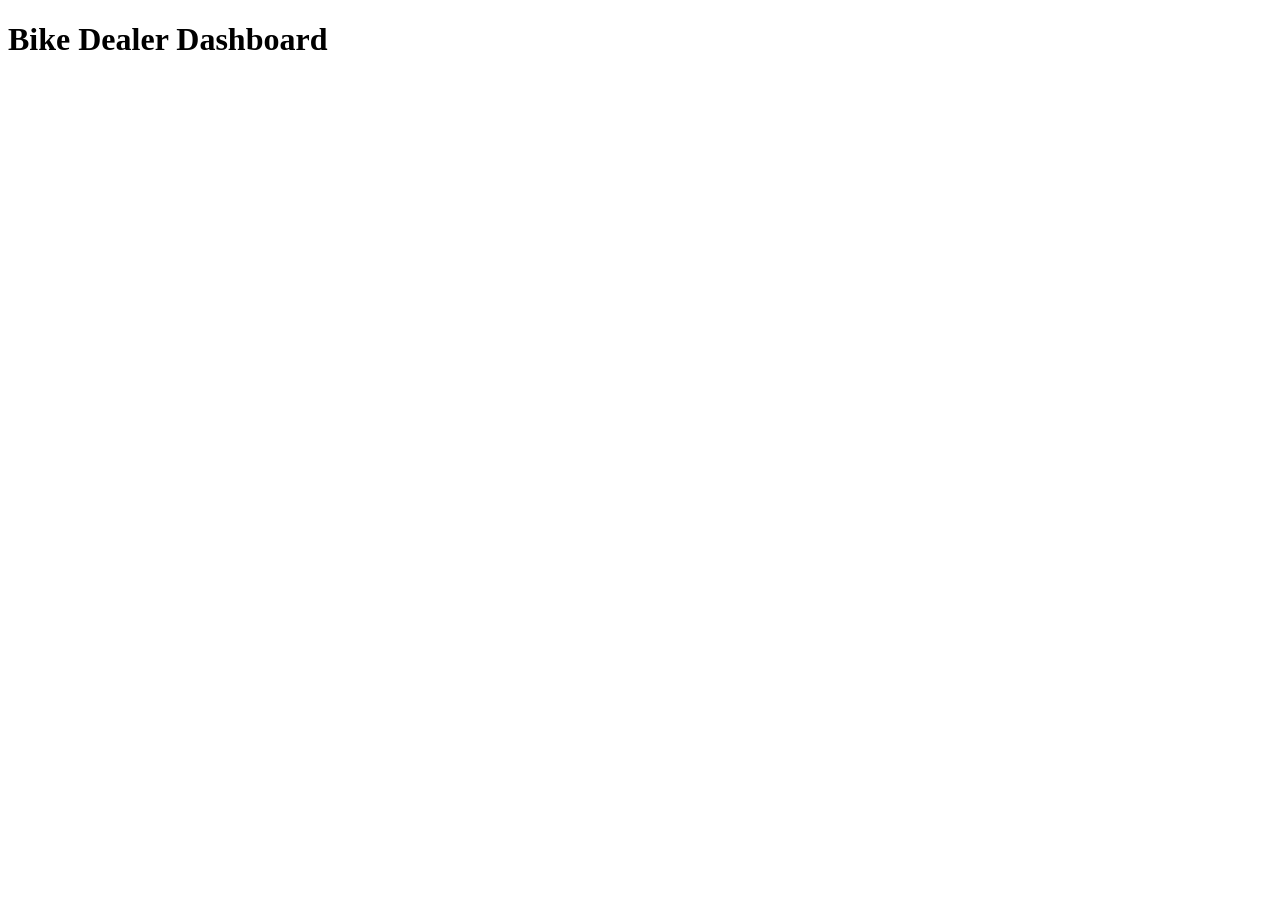
<file: bike_dealer_dashboard.html>
<!DOCTYPE html>
<html lang="en">
<head>
    <meta charset="UTF-8">
    <meta name="viewport" content="width=device-width, initial-scale=1.0">
    <title>Bike Dealer Dashboard</title>
</head>
<body>
    <h1>Bike Dealer Dashboard</h1>
</body>
</html>
</file>
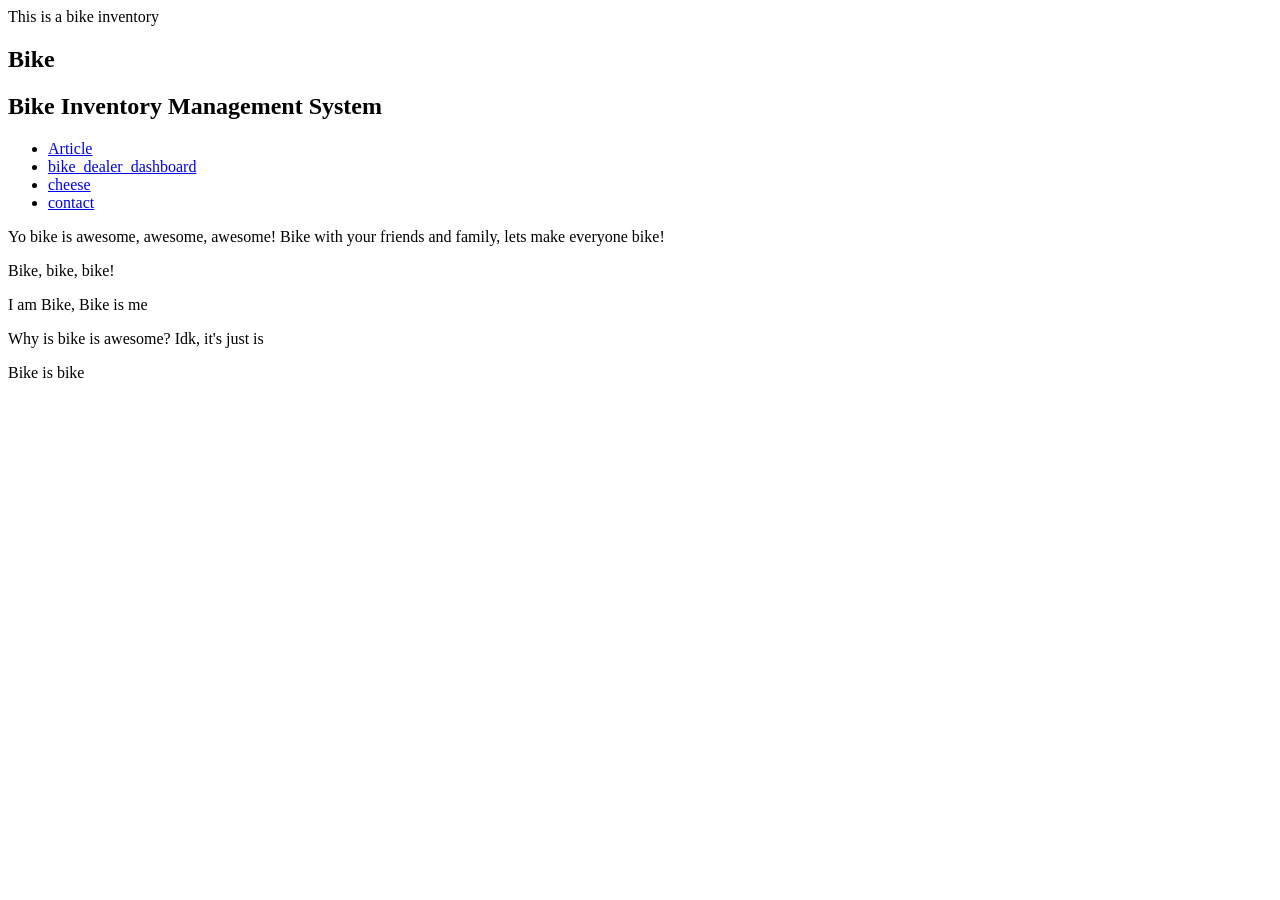
<file: bike_inventory.html>
<!DOCTYPE html>
<html lang="en">
<head>
    <meta charset="UTF-8">
    <meta name="viewport" content="width=device-width, initial-scale=1.0">
    <title>Bike Inventory</title>
</head>
<body>
    This is a bike inventory 
</body>
<nav>
    <h1>Bike</h1>
    <h2>Bike Inventory Management System</h2>

    <ul>
        <li><a href="./article.html">Article</a></li>
        <li><a href="./bike_dealer_dashboard.html">bike_dealer_dashboard</a></li>
        <li><a href="./cheese.html">cheese</a></li>
        <li><a href="./contact.html">contact</a></li>
    </ul>
    <p>Yo bike is awesome, awesome, awesome! Bike with your friends and family, lets make everyone bike!</p>
    <p>Bike, bike, bike!</p>
    <p>I am Bike, Bike is me</p>
    <p>Why is bike is awesome? Idk, it's just is</p>
    <p>Bike is bike</p>
</nav>

</html>
</file>
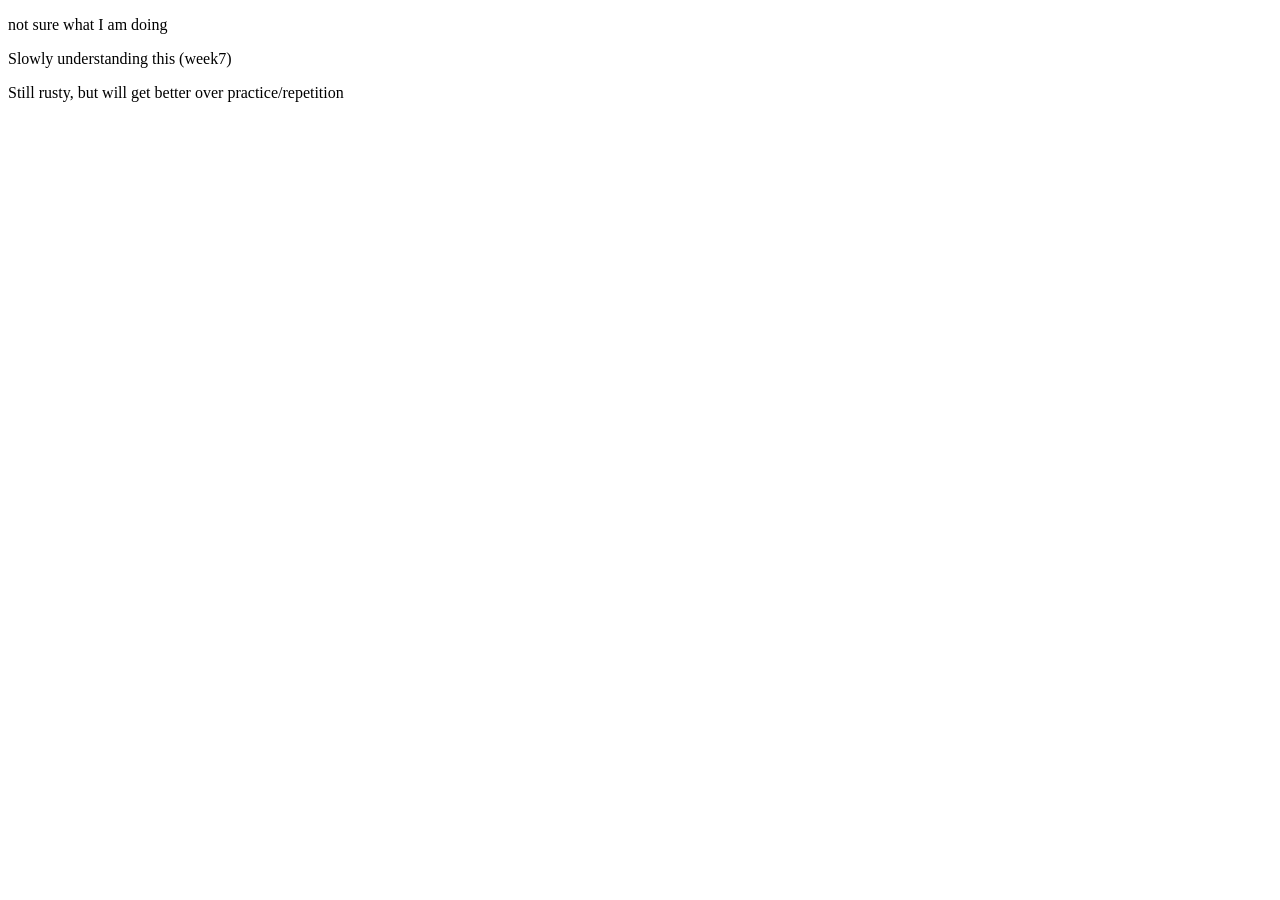
<file: cheese.html>
<!doctype html>
<html lang="en">
  <head>
    <meta charset="UTF-8" />
    <meta name="viewport" content="width=device-width, initial-scale=1.0" />
    <title>Cheese</title>
  </head>
  <body>
    <header>
      <p>not sure what I am doing</p>
      <p>Slowly understanding this (week7)</p>
      <p>Still rusty, but will get better over practice/repetition</p>
    </header>
  </body>
</html>
</file>
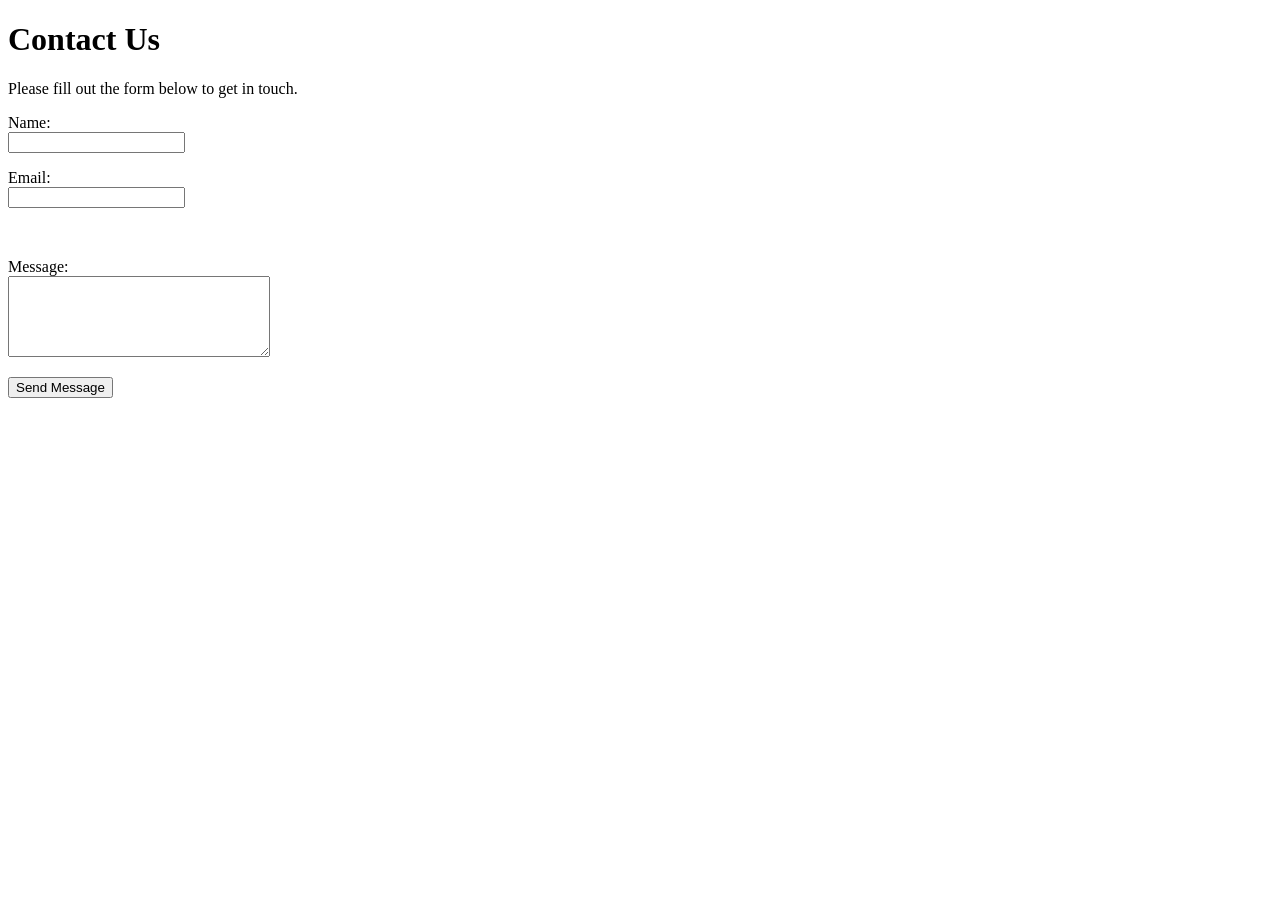
<file: contact.html>
<!doctype html>
<html lang="en">
  <head>
    <meta charset="UTF-8" />
    <title>Contact Us</title>
    <meta name="viewport" content="width=device-width, initial-scale=1.0" />
  </head>
  <body>
    <h1>Contact Us</h1>
    <p>Please fill out the form below to get in touch.</p>

    <form action="#" method="post">
      <p>
        <label for="name">Name:</label><br />
        <input type="text" id="name" name="name" required />
      </p>

      <p>
        <label for="email">Email:</label><br />
        <input type="email" id="email" name="email" required />
      </p>
      <br />

      <p>
        <label for="message">Message:</label><br />
        <textarea id="message" name="message" rows="5" cols="30" required></textarea>
      </p>

      <p>
        <button type="submit">Send Message</button>
      </p>
    </form>
  </body>
</html>
</file>
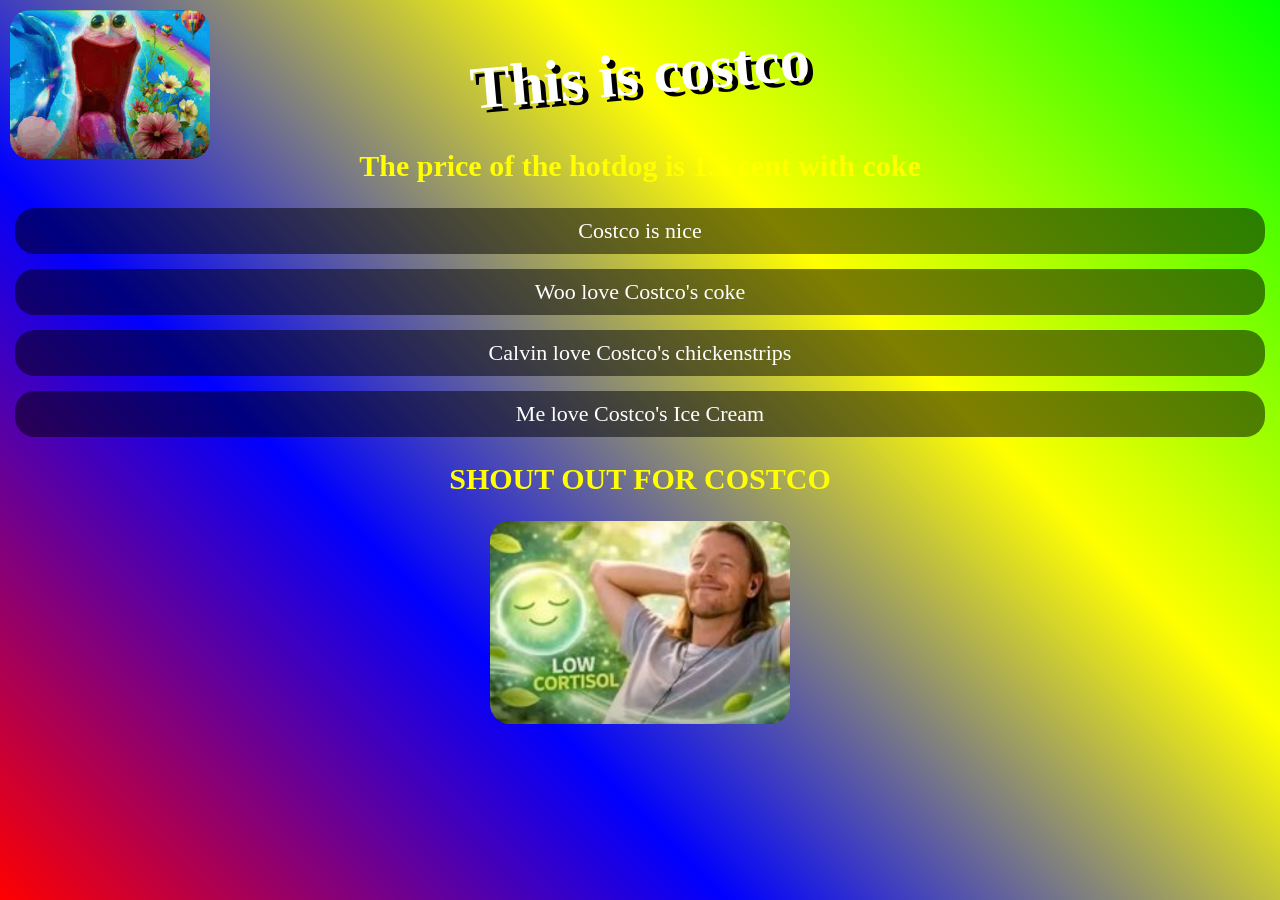
<file: costco.html>
<!DOCTYPE html>
<html lang="en">
<head>
    <meta charset="UTF-8">
    <meta name="viewport" content="width=device-width, initial-scale=1.0">
    <link rel="stylesheet" href="he.css">
    <title>Document</title>
</head>
<body>
    <h1>This is costco</h1>
    <img src="patrick-the-star-dumb.png" alt="patrick" class="hehe">
    <h2>The price of the hotdog is 1.5 cent with coke</h2>
    <p>Costco is nice</p>
    <P>Woo love Costco's coke</P>
    <p>Calvin love Costco's chickenstrips</p>
    <p>Me love Costco's Ice Cream</p>
    <h2>SHOUT OUT FOR COSTCO</h2>

<img src="./92b213da6e74e5fd0d64515a3918369c.jpg" alt="jjjjj">

</body>
</html>
</file>
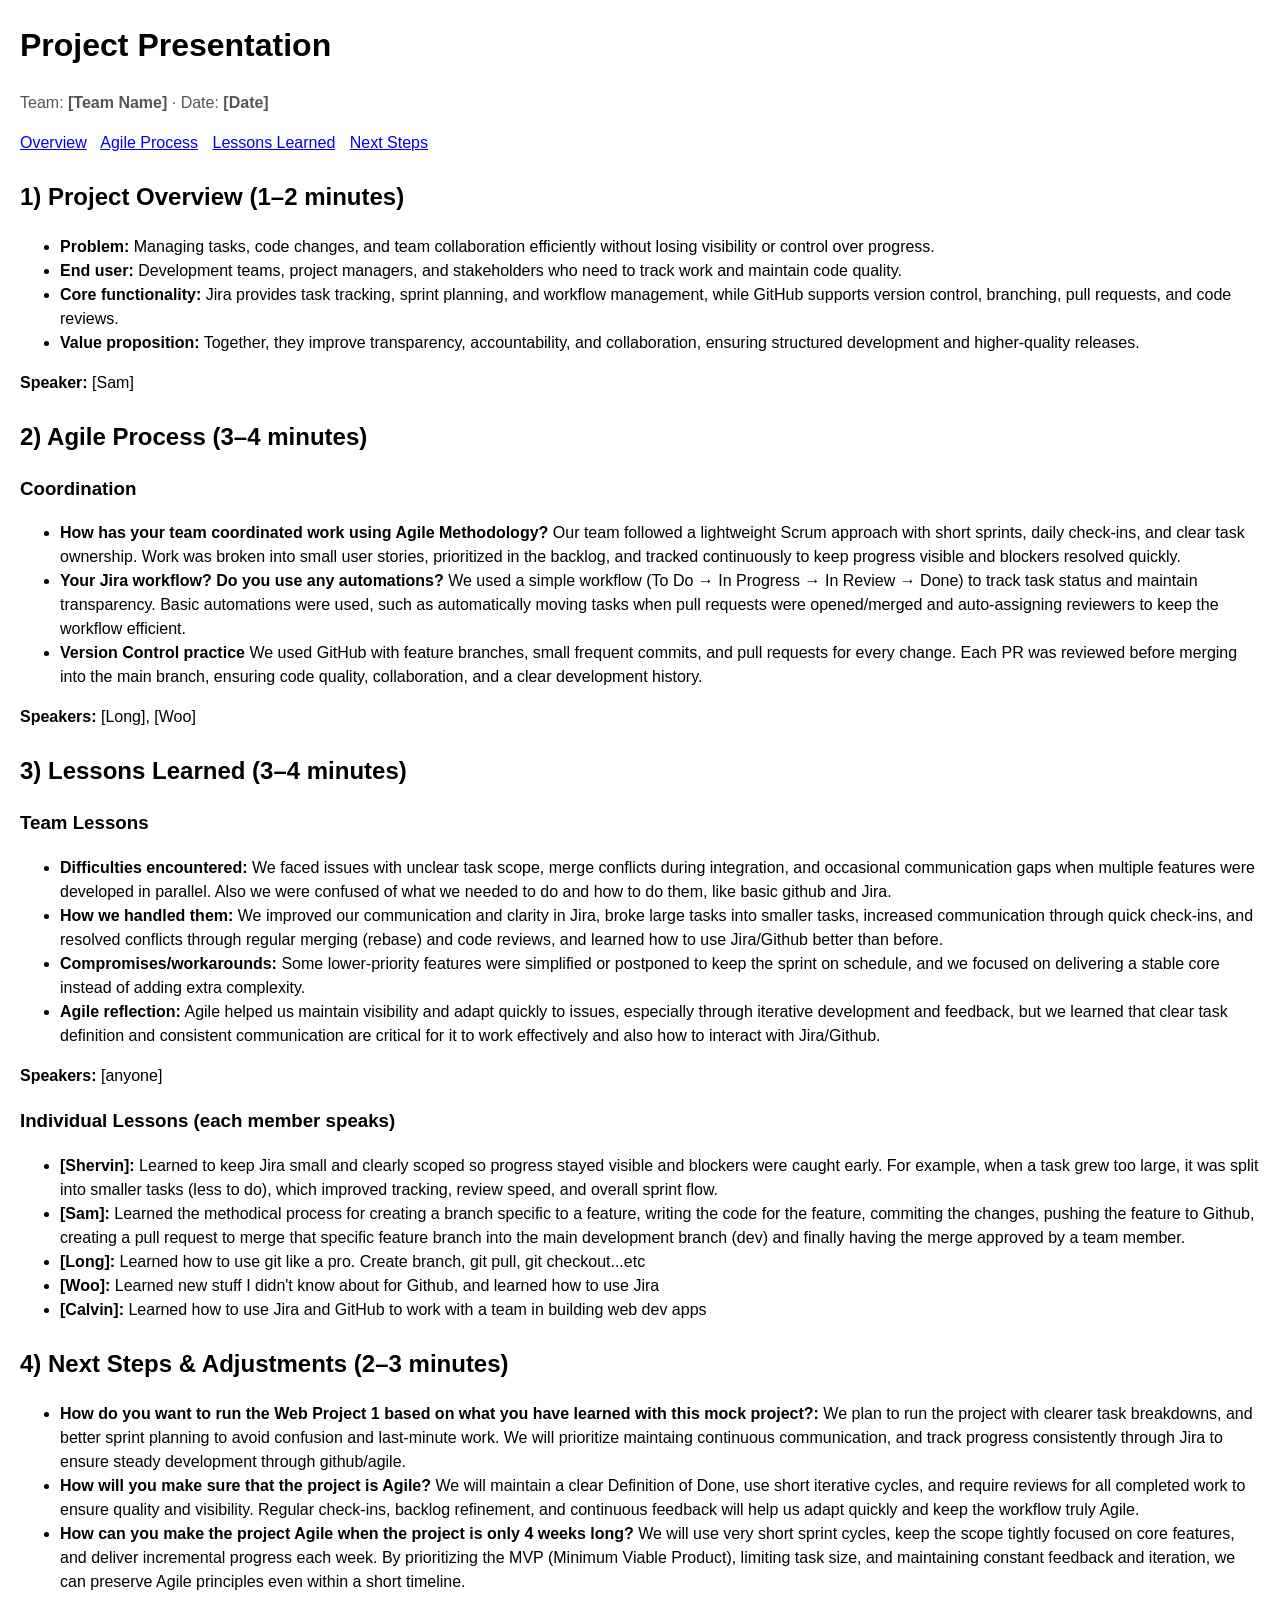
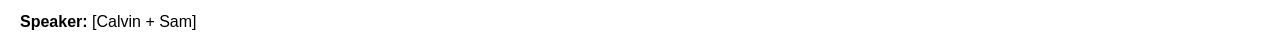
<file: presentation.html>
<!doctype html>
<html lang="en">
  <head>
    <meta charset="UTF-8" />
    <meta name="viewport" content="width=device-width, initial-scale=1.0" />
    <title>Project Presentation Outline</title>
    <style>
      body {
        font-family: Arial, sans-serif;
        line-height: 1.5;
        margin: 20px;
      }
      nav a {
        margin-right: 10px;
      }
      section {
        margin-top: 24px;
      }
      .meta {
        color: #555;
      }
      table {
        border-collapse: collapse;
        width: 100%;
        margin-top: 10px;
      }
      th,
      td {
        border: 1px solid #ccc;
        padding: 8px;
        text-align: left;
      }
    </style>
  </head>

  <body>
    <header>
      <h1>Project Presentation</h1>
      <p class="meta">Team: <strong>[Team Name]</strong> · Date: <strong>[Date]</strong></p>

      <nav>
        <a href="#overview">Overview</a>
        <a href="#agile">Agile Process</a>
        <a href="#lessons">Lessons Learned</a>
        <a href="#next">Next Steps</a>
      </nav>
    </header>

    <main>
      <section id="overview">
        <h2>1) Project Overview (1–2 minutes)</h2>
        <ul>
          <li>
            <strong>Problem:</strong> Managing tasks, code changes, and team collaboration
            efficiently without losing visibility or control over progress.
          </li>
          <li>
            <strong>End user:</strong> Development teams, project managers, and stakeholders who
            need to track work and maintain code quality.
          </li>
          <li>
            <strong>Core functionality:</strong> Jira provides task tracking, sprint planning, and
            workflow management, while GitHub supports version control, branching, pull requests,
            and code reviews.
          </li>
          <li>
            <strong>Value proposition:</strong> Together, they improve transparency, accountability,
            and collaboration, ensuring structured development and higher-quality releases.
          </li>
        </ul>
        <p><strong>Speaker:</strong> [Sam]</p>
      </section>

      <section id="agile">
        <h2>2) Agile Process (3–4 minutes)</h2>
        <h3>Coordination</h3>
        <ul>
          <li>
            <strong>How has your team coordinated work using Agile Methodology?</strong>
            Our team followed a lightweight Scrum approach with short sprints, daily check-ins, and
            clear task ownership. Work was broken into small user stories, prioritized in the
            backlog, and tracked continuously to keep progress visible and blockers resolved
            quickly.
          </li>

          <li>
            <strong>Your Jira workflow? Do you use any automations?</strong>
            We used a simple workflow (To Do → In Progress → In Review → Done) to track task status
            and maintain transparency. Basic automations were used, such as automatically moving
            tasks when pull requests were opened/merged and auto-assigning reviewers to keep the
            workflow efficient.
          </li>

          <li>
            <strong>Version Control practice</strong>
            We used GitHub with feature branches, small frequent commits, and pull requests for
            every change. Each PR was reviewed before merging into the main branch, ensuring code
            quality, collaboration, and a clear development history.
          </li>
        </ul>

        <p><strong>Speakers:</strong> [Long], [Woo]</p>
      </section>

      <section id="lessons">
        <h2>3) Lessons Learned (3–4 minutes)</h2>
        <h3>Team Lessons</h3>
        <ul>
          <li>
            <strong>Difficulties encountered:</strong> We faced issues with unclear task scope,
            merge conflicts during integration, and occasional communication gaps when multiple
            features were developed in parallel. Also we were confused of what we needed to do and
            how to do them, like basic github and Jira.
          </li>

          <li>
            <strong>How we handled them:</strong> We improved our communication and clarity in Jira,
            broke large tasks into smaller tasks, increased communication through quick check-ins,
            and resolved conflicts through regular merging (rebase) and code reviews, and learned
            how to use Jira/Github better than before.
          </li>

          <li>
            <strong>Compromises/workarounds:</strong> Some lower-priority features were simplified
            or postponed to keep the sprint on schedule, and we focused on delivering a stable core
            instead of adding extra complexity.
          </li>

          <li>
            <strong>Agile reflection:</strong> Agile helped us maintain visibility and adapt quickly
            to issues, especially through iterative development and feedback, but we learned that
            clear task definition and consistent communication are critical for it to work
            effectively and also how to interact with Jira/Github.
          </li>
        </ul>
        <p><strong>Speakers:</strong> [anyone]</p>

        <h3>Individual Lessons (each member speaks)</h3>
        <ul>
          <li>
            <strong>[Shervin]:</strong> Learned to keep Jira small and clearly scoped so progress
            stayed visible and blockers were caught early. For example, when a task grew too large,
            it was split into smaller tasks (less to do), which improved tracking, review speed, and
            overall sprint flow.
          </li>
          <li><strong>[Sam]:</strong> Learned the methodical process for creating a branch specific to a feature, writing the code for the feature, commiting the changes, pushing the feature to Github, creating a pull request to merge that specific feature branch into the main development branch (dev) and finally having the merge approved by a team member.</li>
          <li>
            <strong>[Long]:</strong> Learned how to use git like a pro. Create branch, git pull, git
            checkout...etc
          </li>
          <li>
            <strong>[Woo]:</strong> Learned new stuff I didn't know about for Github, and learned
            how to use Jira
          </li>
          <li>
            <strong>[Calvin]:</strong> Learned how to use Jira and GitHub to work with a team in
            building web dev apps
          </li>
        </ul>
      </section>

      <section id="next">
        <h2>4) Next Steps & Adjustments (2–3 minutes)</h2>
        <ul>
          <li>
            <strong
              >How do you want to run the Web Project 1 based on what you have learned with this
              mock project?:</strong
            >
            We plan to run the project with clearer task breakdowns, and better sprint planning to
            avoid confusion and last-minute work. We will prioritize maintaing continuous
            communication, and track progress consistently through Jira to ensure steady development
            through github/agile.
          </li>

          <li>
            <strong>How will you make sure that the project is Agile?</strong>
            We will maintain a clear Definition of Done, use short iterative cycles, and require
            reviews for all completed work to ensure quality and visibility. Regular check-ins,
            backlog refinement, and continuous feedback will help us adapt quickly and keep the
            workflow truly Agile.
          </li>

          <li>
            <strong
              >How can you make the project Agile when the project is only 4 weeks long?</strong
            >
            We will use very short sprint cycles, keep the scope tightly focused on core features,
            and deliver incremental progress each week. By prioritizing the MVP (Minimum Viable
            Product), limiting task size, and maintaining constant feedback and iteration, we can
            preserve Agile principles even within a short timeline.
          </li>
        </ul>
        <p><strong>Speaker:</strong> [Calvin + Sam]</p>
      </section>
    </main>
  </body>
</html>
</file>
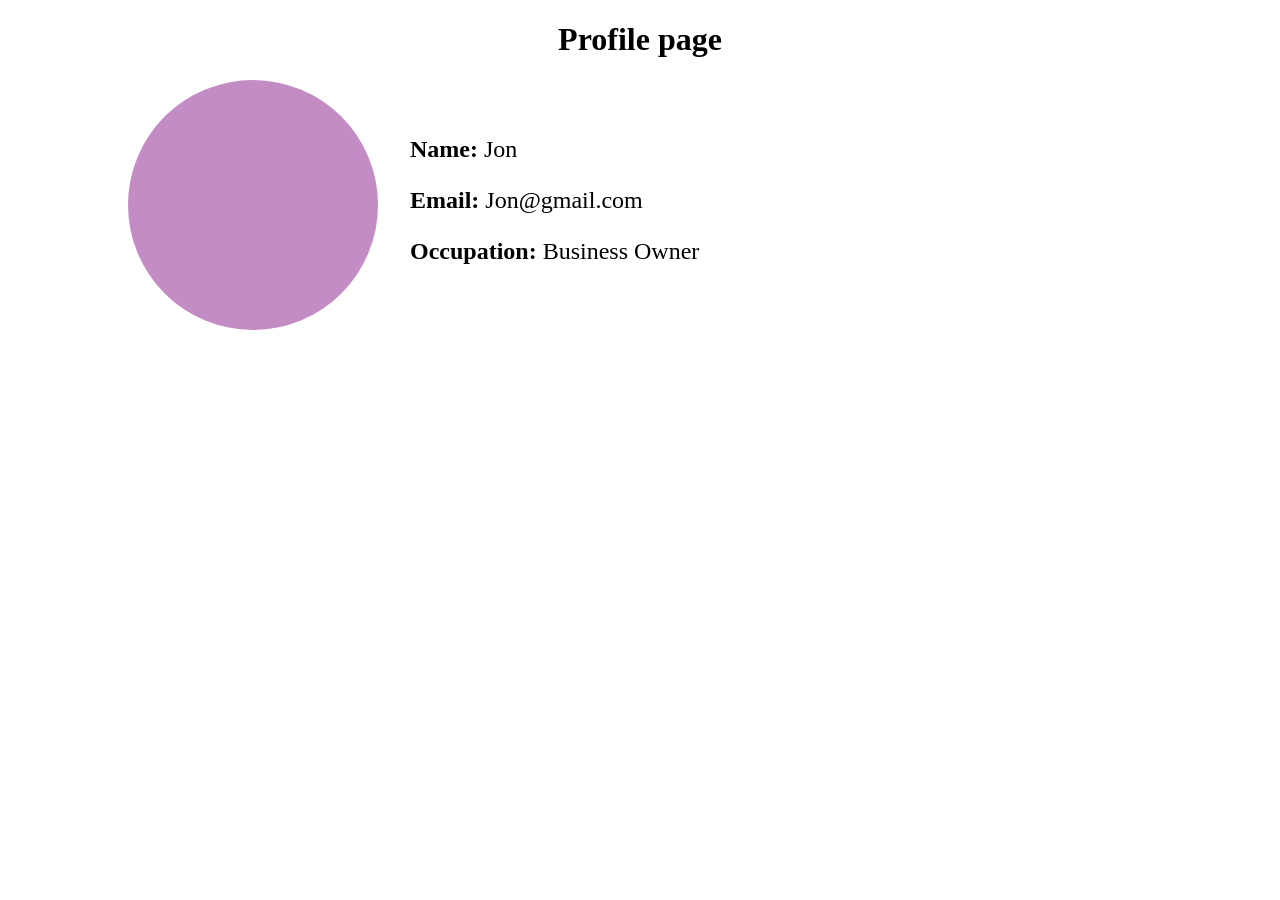
<file: profile.html>
<!DOCTYPE html>
<html lang="en">
<head>
    <meta charset="UTF-8">
    <meta name="viewport" content="width=device-width, initial-scale=1.0">
    <title>profile</title>
    <link rel="stylesheet" href="./profile.css">
</head>
<body>
    <header>
        <h1>Profile page</h1>
    </header>

   <main>
    <div class="profile">
        <div class="profileImage"></div>

        <div class="userInfo">
            <p><b>Name:</b> Jon</p>
            <p><b>Email:</b> Jon@gmail.com</p>
            <p><b>Occupation:</b> Business Owner</p>
        </div>
    </div>
   </main>
</body>
</html>
</file>
<file: he.css>
body {
    font-family: Comic Sans MS, cursive;
    text-align: center;
    margin: 0;
}


body::before {
    content: "";
    position: fixed;
    inset: 0;
    background: linear-gradient(45deg, red, blue, yellow, lime);
    z-index: -1;
    animation: rainbow 5s infinite linear;
}


@keyframes rainbow {
    0% { filter: hue-rotate(0deg); }
    100% { filter: hue-rotate(360deg); }
}

h1 {
    font-size: 60px;
    color: white;
    text-shadow: 5px 5px black;
    transform: rotate(-5deg);
}


h2 {
    color: yellow;
    font-size: 30px;
    animation: bounce 1s infinite alternate;
}


p {
    font-size: 22px;
    color: white;
    background: rgba(0,0,0,0.5);
    padding: 10px;
    margin: 15px;
    border-radius: 20px;
}


img {
    max-width: 300px;
    border-radius: 20px;
    filter: none; 
    transition: transform 0.3s;
    width: 1000px;
    height: auto;
}
.hehe{
    width: 500px;
    height: auto;
    position: absolute; 
    top: 10px;         
    left: 10px;     
    width: 200px;     
    border-radius: 20px;
    transition: transform 0.3s;
}


@keyframes bounce {
    from { transform: translateY(0); }
    to { transform: translateY(-20px); }
}
</file>
<file: profile.css>
body{
    margin:0;
}
h1{
    text-align: center;
}
main{
    padding-left: 8rem;
}
.profile{
    display:flex;
    flex-direction: row;
}
.profileImage{
    width: 250px;
    height: 250px;
    border-radius: 100%;
    background-color: rgb(196, 140, 196);
    /* padding-top: 2rem; */
}
.userInfo{
    margin:2rem;
    font-size: 1.5rem;
}
</file>
